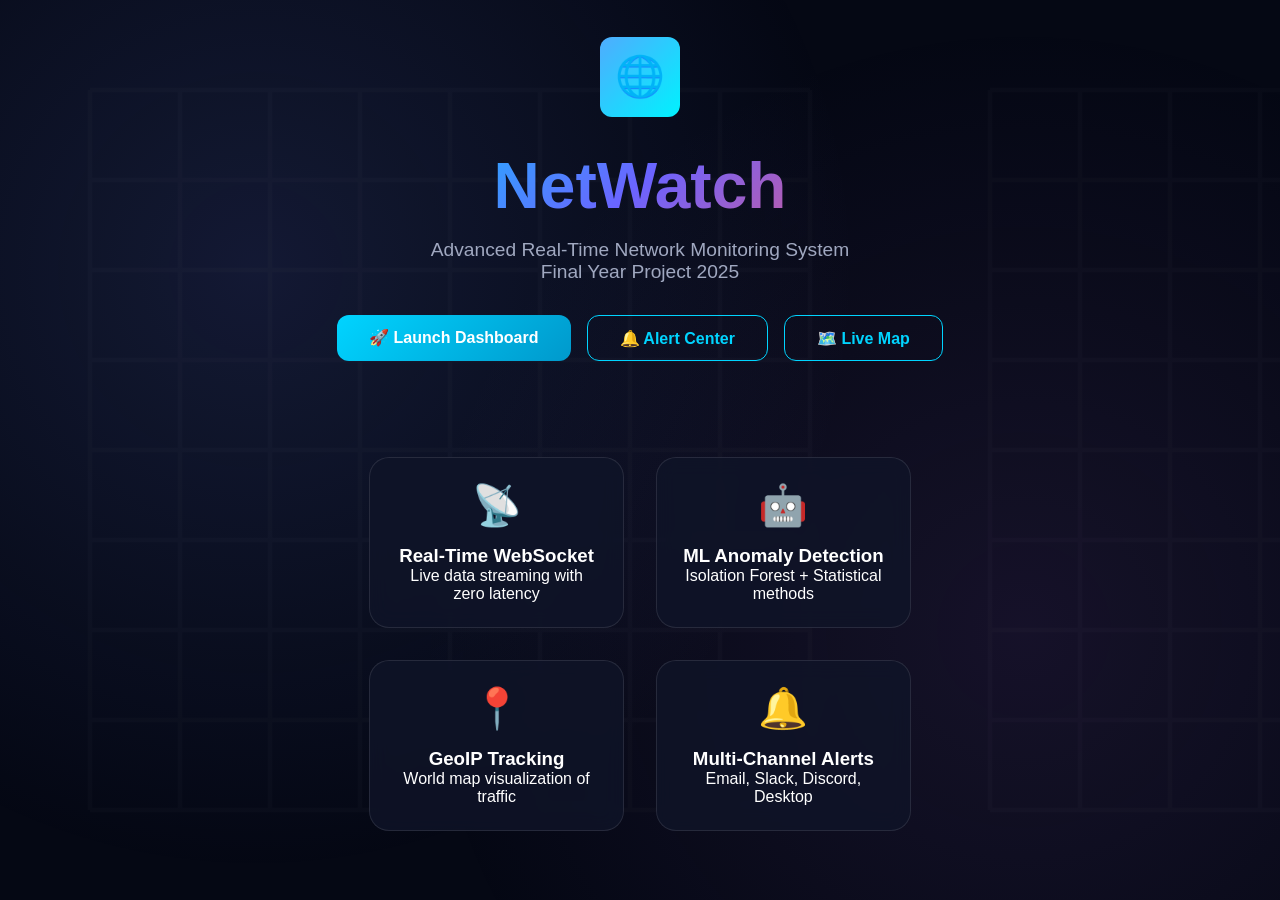
<file: backend/Frontend/index.html>
<!DOCTYPE html>
<html lang="en">
<head>
    <meta charset="UTF-8">
    <meta name="viewport" content="width=device-width, initial-scale=1.0">
    <title>NetWatch | Advanced Network Monitoring</title>
    <link rel="stylesheet" href="style.css">
    <style>
        .hero {
            min-height: 100vh;
            display: flex;
            align-items: center;
            justify-content: center;
            text-align: center;
        }
        .hero-title {
            font-size: 4rem;
            background: linear-gradient(135deg, #00d4ff, #6c63ff, #f5576c);
            -webkit-background-clip: text;
            background-clip: text;
            color: transparent;
            margin-bottom: 1rem;
            animation: fadeInUp 0.8s ease;
        }
        .hero-subtitle {
            font-size: 1.2rem;
            color: var(--text-secondary);
            margin-bottom: 2rem;
        }
        .btn-group {
            display: flex;
            gap: 1rem;
            justify-content: center;
        }
        .btn {
            padding: 0.8rem 2rem;
            border-radius: 12px;
            text-decoration: none;
            font-weight: 600;
            transition: all 0.3s ease;
        }
        .btn-primary {
            background: linear-gradient(135deg, #00d4ff, #0099cc);
            color: white;
        }
        .btn-primary:hover {
            transform: translateY(-3px);
            box-shadow: 0 10px 30px rgba(0, 212, 255, 0.3);
        }
        .btn-outline {
            border: 1px solid var(--primary);
            color: var(--primary);
        }
        .btn-outline:hover {
            background: rgba(0, 212, 255, 0.1);
        }
        .features {
            display: grid;
            grid-template-columns: repeat(auto-fit, minmax(250px, 1fr));
            gap: 2rem;
            margin-top: 4rem;
            padding: 2rem;
        }
        .feature-card {
            background: var(--card-bg);
            backdrop-filter: blur(10px);
            border-radius: 20px;
            padding: 1.5rem;
            text-align: center;
            border: 1px solid var(--glass-border);
        }
        .feature-icon {
            font-size: 2.5rem;
            margin-bottom: 1rem;
        }
    </style>
</head>
<body>
    <div class="hero">
        <div>
            <div class="logo-icon" style="margin: 0 auto 2rem; width: 80px; height: 80px; font-size: 2.5rem;">🌐</div>
            <h1 class="hero-title">NetWatch</h1>
            <p class="hero-subtitle">Advanced Real-Time Network Monitoring System<br>Final Year Project 2025</p>
            <div class="btn-group">
                <a href="dashboard.html" class="btn btn-primary">🚀 Launch Dashboard</a>
                <a href="alerts.html" class="btn btn-outline">🔔 Alert Center</a>
                <a href="map.html" class="btn btn-outline">🗺️ Live Map</a>
            </div>
            
            <div class="features">
                <div class="feature-card">
                    <div class="feature-icon">📡</div>
                    <h3>Real-Time WebSocket</h3>
                    <p>Live data streaming with zero latency</p>
                </div>
                <div class="feature-card">
                    <div class="feature-icon">🤖</div>
                    <h3>ML Anomaly Detection</h3>
                    <p>Isolation Forest + Statistical methods</p>
                </div>
                <div class="feature-card">
                    <div class="feature-icon">📍</div>
                    <h3>GeoIP Tracking</h3>
                    <p>World map visualization of traffic</p>
                </div>
                <div class="feature-card">
                    <div class="feature-icon">🔔</div>
                    <h3>Multi-Channel Alerts</h3>
                    <p>Email, Slack, Discord, Desktop</p>
                </div>
            </div>
        </div>
    </div>
</body>
</html>
</file>
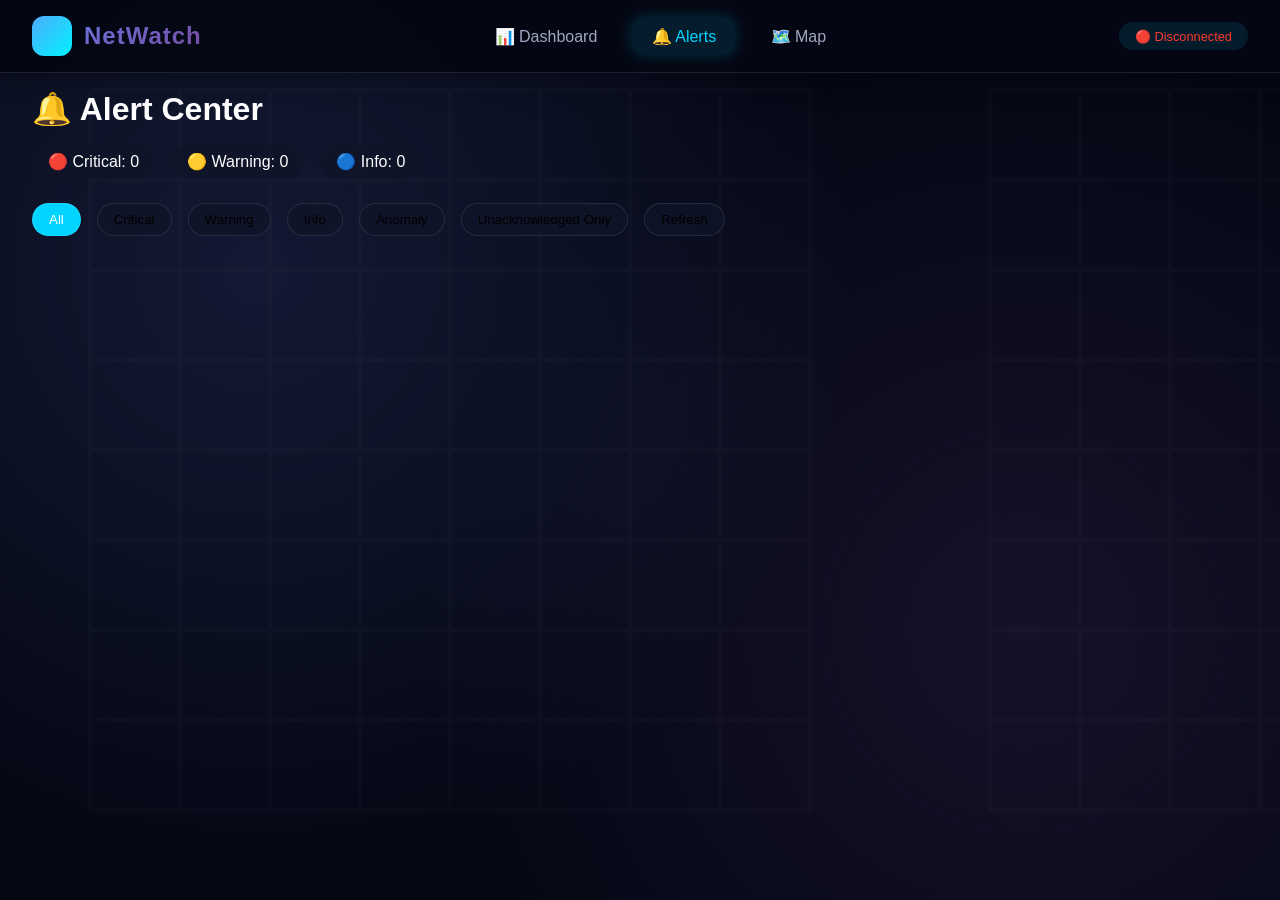
<file: backend/Frontend/alerts.html>
<!DOCTYPE html>
<html lang="en">
<head>
    <meta charset="UTF-8">
    <meta name="viewport" content="width=device-width, initial-scale=1.0">
    <title>NetWatch | Alert Center</title>
    <link rel="stylesheet" href="style.css">
    <style>
        .alert-filters {
            display: flex;
            gap: 1rem;
            margin-bottom: 1.5rem;
            flex-wrap: wrap;
        }
        .filter-btn {
            background: var(--card-bg);
            border: 1px solid var(--glass-border);
            padding: 0.5rem 1rem;
            border-radius: 20px;
            cursor: pointer;
            transition: all 0.3s ease;
        }
        .filter-btn.active, .filter-btn:hover {
            background: var(--primary);
            color: white;
        }
        .ack-btn {
            background: rgba(0, 212, 255, 0.2);
            border: none;
            padding: 0.2rem 0.8rem;
            border-radius: 20px;
            cursor: pointer;
            margin-top: 0.5rem;
            font-size: 0.7rem;
        }
        .alert-stats {
            display: flex;
            gap: 1rem;
            margin-bottom: 1.5rem;
        }
        .stat-badge {
            background: var(--card-bg);
            padding: 0.5rem 1rem;
            border-radius: 20px;
        }
    </style>
</head>
<body>
    <nav class="navbar">
        <div class="logo"><div class="logo-icon">🌐</div>NetWatch</div>
        <div class="nav-links">
            <a href="dashboard.html" class="nav-link">📊 Dashboard</a>
            <a href="alerts.html" class="nav-link active">🔔 Alerts</a>
            <a href="map.html" class="nav-link">🗺️ Map</a>
        </div>
        <div class="ws-indicator" id="ws-indicator">🔄 Connecting...</div>
    </nav>
    
    <div class="main-container">
        <h1 style="margin-bottom: 1rem;">🔔 Alert Center</h1>
        
        <div class="alert-stats">
            <div class="stat-badge">🔴 Critical: <span id="critical-count">0</span></div>
            <div class="stat-badge">🟡 Warning: <span id="warning-count">0</span></div>
            <div class="stat-badge">🔵 Info: <span id="info-count">0</span></div>
        </div>
        
        <div class="alert-filters">
            <button class="filter-btn active" onclick="filterAlerts('all')">All</button>
            <button class="filter-btn" onclick="filterAlerts('critical')">Critical</button>
            <button class="filter-btn" onclick="filterAlerts('warning')">Warning</button>
            <button class="filter-btn" onclick="filterAlerts('info')">Info</button>
            <button class="filter-btn" onclick="filterAlerts('anomaly')">Anomaly</button>
            <button class="filter-btn" onclick="fetchAlerts(true)">Unacknowledged Only</button>
            <button class="filter-btn" onclick="fetchAlerts()">Refresh</button>
        </div>
        
        <div id="alerts-container"></div>
    </div>
    
    <script src="script.js"></script>
    <script>
        let currentFilter = 'all';
        let showUnacknowledged = false;
        
        async function fetchAlerts(unacknowledged = false) {
            showUnacknowledged = unacknowledged;
            let url = `${API_BASE}/api/alerts?limit=100`;
            if (showUnacknowledged) url += '&acknowledged=false';
            
            try {
                const response = await fetch(url);
                const alerts = await response.json();
                displayAlerts(alerts);
            } catch (error) {
                console.error('Error fetching alerts:', error);
            }
        }
        
        function displayAlerts(alerts) {
            let filtered = alerts;
            if (currentFilter !== 'all') {
                filtered = alerts.filter(a => a.severity === currentFilter || a.alert_type === currentFilter);
            }
            
            const counts = {
                critical: alerts.filter(a => a.severity === 'critical' || a.alert_type === 'critical').length,
                warning: alerts.filter(a => a.severity === 'warning' || a.alert_type === 'warning').length,
                info: alerts.filter(a => a.severity === 'info' || a.alert_type === 'info' || a.alert_type === 'anomaly').length
            };
            
            document.getElementById('critical-count').textContent = counts.critical;
            document.getElementById('warning-count').textContent = counts.warning;
            document.getElementById('info-count').textContent = counts.info;
            
            const container = document.getElementById('alerts-container');
            if (filtered.length === 0) {
                container.innerHTML = '<div class="no-alerts">✅ No alerts found</div>';
                return;
            }
            
            container.innerHTML = filtered.map(alert => `
                <div class="alert-item ${alert.severity || alert.alert_type}" data-id="${alert.id}">
                    <div class="alert-title">${alert.title || alert.alert_type.toUpperCase()}</div>
                    <div class="alert-message">${alert.message}</div>
                    <div class="alert-time">📅 ${new Date(alert.timestamp * 1000).toLocaleString()}</div>
                    ${alert.value ? `<div class="alert-value">📊 Value: ${alert.value} ${alert.threshold ? `/ Threshold: ${alert.threshold}` : ''}</div>` : ''}
                    ${!alert.acknowledged ? `<button class="ack-btn" onclick="acknowledgeAlert(${alert.id})">✓ Acknowledge</button>` : '<span class="ack-badge">✓ Acknowledged</span>'}
                </div>
            `).join('');
        }
        
        function filterAlerts(filter) {
            currentFilter = filter;
            document.querySelectorAll('.filter-btn').forEach(btn => btn.classList.remove('active'));
            event.target.classList.add('active');
            fetchAlerts(showUnacknowledged);
        }
        
        async function acknowledgeAlert(id) {
            await fetch(`${API_BASE}/api/alerts/${id}/acknowledge`, { method: 'POST' });
            fetchAlerts(showUnacknowledged);
        }
        
        document.addEventListener('DOMContentLoaded', () => {
            fetchAlerts();
            setInterval(() => fetchAlerts(showUnacknowledged), 10000);
        });
    </script>
</body>
</html>
</file>
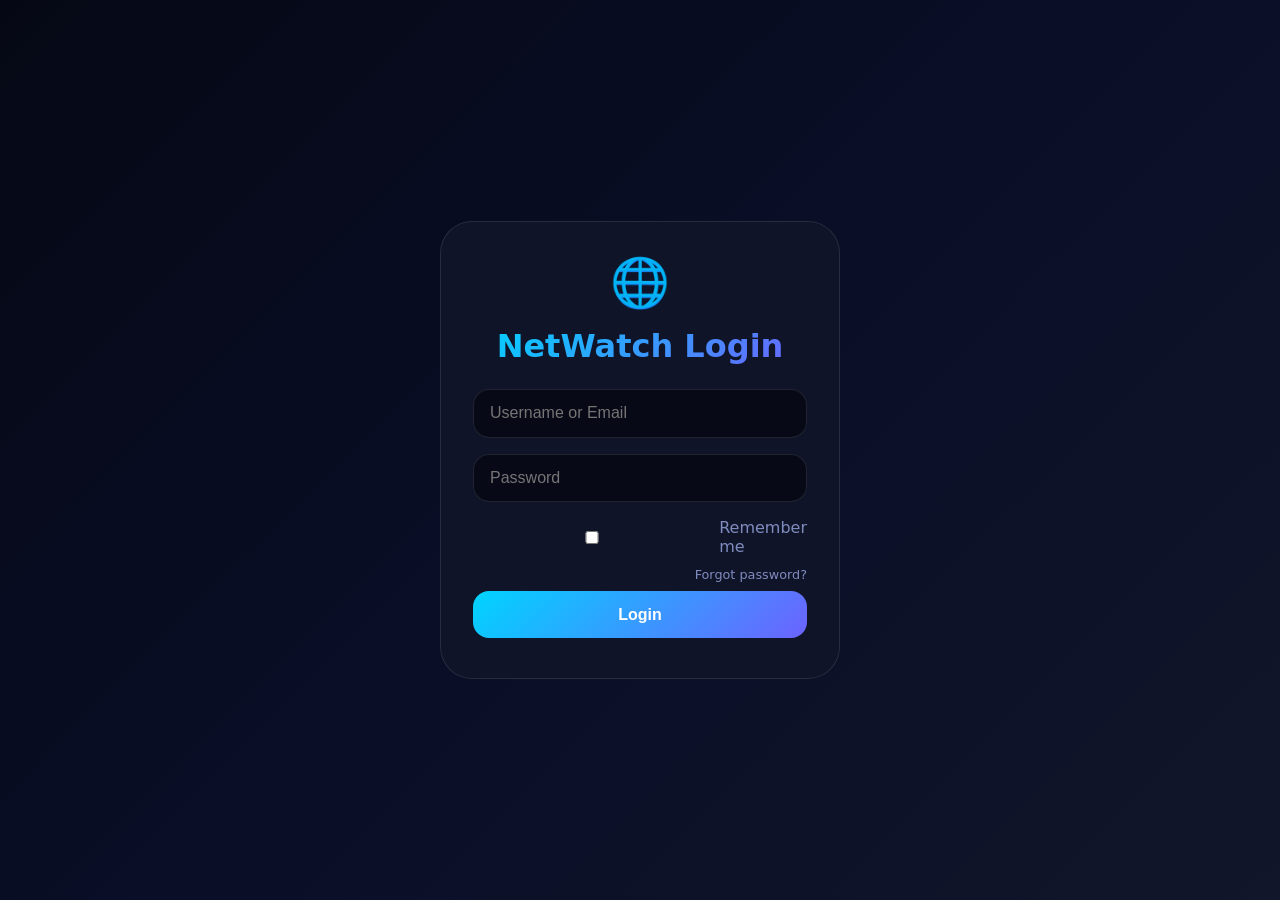
<file: backend/Frontend/login.html>
<!DOCTYPE html>
<html lang="en">
<head>
    <meta charset="UTF-8">
    <meta name="viewport" content="width=device-width, initial-scale=1.0">
    <title>NetWatch | Secure Login</title>
    <style>
        *{margin:0;padding:0;box-sizing:border-box;}
        body{
            background: linear-gradient(135deg, #050814 0%, #0a0e27 50%, #11162a 100%);
            font-family: 'Inter', system-ui, sans-serif;
            min-height: 100vh;
            display: flex;
            align-items: center;
            justify-content: center;
        }
        .login-container{
            background: rgba(17,22,42,0.9);
            backdrop-filter: blur(20px);
            border: 1px solid rgba(255,255,255,0.1);
            border-radius: 32px;
            padding: 2rem;
            width: 100%;
            max-width: 400px;
        }
        .logo{text-align:center;font-size:3rem;margin-bottom:1rem;}
        h1{text-align:center;background:linear-gradient(135deg,#00d4ff,#6c63ff);-webkit-background-clip:text;background-clip:text;color:transparent;margin-bottom:1.5rem;}
        .input-group{margin-bottom:1rem;}
        input{
            width:100%;padding:0.9rem 1rem;
            background:rgba(5,8,20,0.8);border:1px solid rgba(255,255,255,0.1);
            border-radius:16px;color:white;font-size:1rem;
        }
        input:focus{outline:none;border-color:#00d4ff;}
        button{
            width:100%;padding:0.9rem;
            background:linear-gradient(135deg,#00d4ff,#6c63ff);
            border:none;border-radius:16px;color:white;font-size:1rem;
            font-weight:600;cursor:pointer;margin-top:0.5rem;
        }
        button:hover{transform:translateY(-2px);}
        .checkbox-group{display:flex;align-items:center;gap:0.5rem;margin-top:1rem;}
        .forgot-password{text-align:right;margin-top:0.5rem;}
        .forgot-password a{color:#7f8cbf;font-size:0.8rem;cursor:pointer;}
        .switch{text-align:center;margin-top:1rem;color:#7f8cbf;}
        .switch a{color:#00d4ff;cursor:pointer;}
        .error{color:#ef4444;font-size:0.8rem;margin-top:0.5rem;text-align:center;}
        .success{color:#2ecc87;font-size:0.8rem;margin-top:0.5rem;text-align:center;}
        hr{border-color:rgba(255,255,255,0.1);margin:1rem 0;}
    </style>
</head>
<body>
    <div class="login-container">
        <div class="logo">🌐</div>
        <h1>NetWatch Login</h1>
        
        <div class="input-group">
            <input type="text" id="username" placeholder="Username or Email">
        </div>
        <div class="input-group">
            <input type="password" id="password" placeholder="Password">
        </div>
        
        <div class="checkbox-group">
            <input type="checkbox" id="remember-me">
            <label style="color:#7f8cbf;">Remember me</label>
        </div>
        
        <div class="forgot-password">
            <a onclick="alert('Contact admin to reset password')">Forgot password?</a>
        </div>
        
        <button onclick="login()">Login</button>
        
        <div id="message" class="error"></div>
    </div>

    <script>
        const API_BASE = 'http://127.0.0.1:8000';

        async function login() {
            const username = document.getElementById('username').value;
            const password = document.getElementById('password').value;
            const rememberMe = document.getElementById('remember-me').checked;
            const messageDiv = document.getElementById('message');
            
            if (!username || !password) {
                messageDiv.innerHTML = 'Please enter username and password';
                return;
            }
            
            try {
                const response = await fetch(`${API_BASE}/api/auth/login`, {
                    method: 'POST',
                    headers: {
                        'Content-Type': 'application/json'
                    },
                    body: JSON.stringify({
                        username_or_email: username,
                        password: password,
                        remember_me: rememberMe
                    })
                });
                
                const data = await response.json();
                
                if (data.success) {
                    localStorage.setItem('access_token', data.access_token);
                    localStorage.setItem('refresh_token', data.refresh_token);
                    localStorage.setItem('user', JSON.stringify(data.user));
                    messageDiv.className = 'success';
                    messageDiv.innerHTML = 'Login successful! Redirecting...';
                    setTimeout(() => {
                        window.location.href = '/Frontend/dashboard.html';
                    }, 1000);
                } else {
                    messageDiv.className = 'error';
                    messageDiv.innerHTML = data.error || data.message || 'Login failed';
                }
            } catch(error) {
                messageDiv.className = 'error';
                messageDiv.innerHTML = 'Server error. Make sure backend is running.';
                console.error('Login error:', error);
            }
        }
    </script>
</body>
</html>
</file>
<file: backend/Frontend/style.css>
/* ============================================
   NETWATCH - ADVANCED PROFESSIONAL CSS
   Dark Theme | Glassmorphism | Animations
   ============================================ */

:root {
    --primary: #00d4ff;
    --primary-dark: #0099cc;
    --secondary: #6c63ff;
    --success: #00e676;
    --warning: #ff9800;
    --danger: #ff3b30;
    --info: #2196f3;
    --dark: #0a0e27;
    --darker: #050814;
    --card-bg: rgba(16, 20, 40, 0.8);
    --glass-border: rgba(255, 255, 255, 0.1);
    --text-primary: #ffffff;
    --text-secondary: #a0a8c0;
    --gradient-1: linear-gradient(135deg, #667eea 0%, #764ba2 100%);
    --gradient-2: linear-gradient(135deg, #f093fb 0%, #f5576c 100%);
    --gradient-3: linear-gradient(135deg, #4facfe 0%, #00f2fe 100%);
    --glow: 0 0 20px rgba(0, 212, 255, 0.3);
}

* {
    margin: 0;
    padding: 0;
    box-sizing: border-box;
}

body {
    font-family: 'Poppins', 'Segoe UI', 'Inter', sans-serif;
    background: var(--darker);
    color: var(--text-primary);
    overflow-x: hidden;
    position: relative;
}

/* Animated Background */
body::before {
    content: '';
    position: fixed;
    top: 0;
    left: 0;
    width: 100%;
    height: 100%;
    background: radial-gradient(circle at 20% 30%, rgba(102, 126, 234, 0.15) 0%, transparent 50%),
                radial-gradient(circle at 80% 70%, rgba(118, 75, 162, 0.15) 0%, transparent 50%);
    z-index: -2;
}

body::after {
    content: '';
    position: fixed;
    top: 0;
    left: 0;
    width: 100%;
    height: 100%;
    background: url('data:image/svg+xml,<svg xmlns="http://www.w3.org/2000/svg" viewBox="0 0 100 100" opacity="0.05"><path fill="none" stroke="white" stroke-width="0.5" d="M10,10 L90,10 M10,20 L90,20 M10,30 L90,30 M10,40 L90,40 M10,50 L90,50 M10,60 L90,60 M10,70 L90,70 M10,80 L90,80 M10,90 L90,90 M10,10 L10,90 M20,10 L20,90 M30,10 L30,90 M40,10 L40,90 M50,10 L50,90 M60,10 L60,90 M70,10 L70,90 M80,10 L80,90 M90,10 L90,90"/></svg>') repeat;
    z-index: -1;
    opacity: 0.3;
}

/* Scrollbar */
::-webkit-scrollbar {
    width: 8px;
    height: 8px;
}
::-webkit-scrollbar-track {
    background: var(--dark);
    border-radius: 10px;
}
::-webkit-scrollbar-thumb {
    background: var(--primary);
    border-radius: 10px;
}
::-webkit-scrollbar-thumb:hover {
    background: var(--primary-dark);
}

/* Navigation Bar */
.navbar {
    position: fixed;
    top: 0;
    left: 0;
    right: 0;
    background: rgba(5, 8, 20, 0.95);
    backdrop-filter: blur(20px);
    border-bottom: 1px solid var(--glass-border);
    padding: 1rem 2rem;
    z-index: 1000;
    display: flex;
    justify-content: space-between;
    align-items: center;
    box-shadow: 0 4px 30px rgba(0, 0, 0, 0.3);
}

.logo {
    display: flex;
    align-items: center;
    gap: 12px;
    font-size: 1.5rem;
    font-weight: 700;
    background: var(--gradient-1);
    -webkit-background-clip: text;
    background-clip: text;
    color: transparent;
    letter-spacing: 1px;
}

.logo-icon {
    width: 40px;
    height: 40px;
    background: var(--gradient-3);
    border-radius: 12px;
    display: flex;
    align-items: center;
    justify-content: center;
    font-size: 1.5rem;
    animation: pulse 2s infinite;
}

@keyframes pulse {
    0%, 100% { box-shadow: 0 0 0 0 rgba(0, 212, 255, 0.4); }
    50% { box-shadow: 0 0 0 15px rgba(0, 212, 255, 0); }
}

.nav-links {
    display: flex;
    gap: 1rem;
}

.nav-link {
    color: var(--text-secondary);
    text-decoration: none;
    padding: 0.6rem 1.2rem;
    border-radius: 12px;
    transition: all 0.3s ease;
    font-weight: 500;
    position: relative;
}

.nav-link:hover, .nav-link.active {
    background: rgba(0, 212, 255, 0.1);
    color: var(--primary);
    box-shadow: 0 0 15px rgba(0, 212, 255, 0.2);
}

/* Main Container */
.main-container {
    padding-top: 80px;
    padding: 90px 2rem 2rem;
    max-width: 1400px;
    margin: 0 auto;
}

/* Stats Grid */
.stats-grid {
    display: grid;
    grid-template-columns: repeat(auto-fit, minmax(280px, 1fr));
    gap: 1.5rem;
    margin-bottom: 2rem;
}

.stat-card {
    background: var(--card-bg);
    backdrop-filter: blur(10px);
    border-radius: 24px;
    border: 1px solid var(--glass-border);
    padding: 1.5rem;
    transition: all 0.3s ease;
    position: relative;
    overflow: hidden;
}

.stat-card::before {
    content: '';
    position: absolute;
    top: 0;
    left: -100%;
    width: 100%;
    height: 100%;
    background: linear-gradient(90deg, transparent, rgba(255,255,255,0.05), transparent);
    transition: left 0.5s ease;
}

.stat-card:hover::before {
    left: 100%;
}

.stat-card:hover {
    transform: translateY(-5px);
    border-color: var(--primary);
    box-shadow: var(--glow);
}

.stat-title {
    font-size: 0.85rem;
    text-transform: uppercase;
    letter-spacing: 2px;
    color: var(--text-secondary);
    margin-bottom: 0.5rem;
}

.stat-value {
    font-size: 2.5rem;
    font-weight: 700;
    background: var(--gradient-1);
    -webkit-background-clip: text;
    background-clip: text;
    color: transparent;
}

.stat-unit {
    font-size: 0.9rem;
    color: var(--text-secondary);
}

.stat-trend {
    margin-top: 0.5rem;
    font-size: 0.8rem;
}
.stat-trend.up { color: var(--success); }
.stat-trend.down { color: var(--danger); }

/* Chart Container */
.chart-container {
    background: var(--card-bg);
    backdrop-filter: blur(10px);
    border-radius: 24px;
    border: 1px solid var(--glass-border);
    padding: 1.5rem;
    margin-bottom: 1.5rem;
}

.chart-title {
    font-size: 1.1rem;
    font-weight: 600;
    margin-bottom: 1rem;
    display: flex;
    align-items: center;
    gap: 8px;
}

/* Table Styles */
.table-container {
    background: var(--card-bg);
    backdrop-filter: blur(10px);
    border-radius: 24px;
    border: 1px solid var(--glass-border);
    overflow: hidden;
    margin-bottom: 1.5rem;
}

.data-table {
    width: 100%;
    border-collapse: collapse;
}

.data-table th {
    text-align: left;
    padding: 1rem;
    background: rgba(0, 212, 255, 0.1);
    color: var(--primary);
    font-weight: 600;
    font-size: 0.85rem;
    text-transform: uppercase;
    letter-spacing: 1px;
}

.data-table td {
    padding: 0.8rem 1rem;
    border-bottom: 1px solid var(--glass-border);
    color: var(--text-secondary);
}

.data-table tr:hover {
    background: rgba(0, 212, 255, 0.05);
}

/* Alert Items */
.alert-item {
    background: var(--card-bg);
    border-left: 4px solid;
    border-radius: 12px;
    padding: 1rem;
    margin-bottom: 0.8rem;
    transition: all 0.3s ease;
}

.alert-item.critical { border-left-color: var(--danger); }
.alert-item.warning { border-left-color: var(--warning); }
.alert-item.info { border-left-color: var(--info); }

.alert-title {
    font-weight: 600;
    margin-bottom: 0.3rem;
}

.alert-message {
    font-size: 0.85rem;
    color: var(--text-secondary);
}

.alert-time {
    font-size: 0.7rem;
    color: var(--text-secondary);
    margin-top: 0.5rem;
}

/* WebSocket Indicator */
.ws-indicator {
    display: flex;
    align-items: center;
    gap: 8px;
    background: rgba(0, 212, 255, 0.1);
    padding: 0.4rem 1rem;
    border-radius: 20px;
    font-size: 0.8rem;
}

.ws-dot {
    width: 10px;
    height: 10px;
    border-radius: 50%;
    background: var(--success);
    animation: blink 1s infinite;
}

@keyframes blink {
    0%, 100% { opacity: 1; }
    50% { opacity: 0.3; }
}

/* Map Container */
.map-container {
    height: 500px;
    border-radius: 24px;
    overflow: hidden;
    border: 1px solid var(--glass-border);
}

/* Loading Spinner */
.loading {
    display: flex;
    justify-content: center;
    align-items: center;
    height: 200px;
}

.spinner {
    width: 50px;
    height: 50px;
    border: 3px solid var(--glass-border);
    border-top-color: var(--primary);
    border-radius: 50%;
    animation: spin 1s linear infinite;
}

@keyframes spin {
    to { transform: rotate(360deg); }
}

/* Responsive */
@media (max-width: 768px) {
    .stats-grid {
        grid-template-columns: 1fr;
    }
    .navbar {
        flex-direction: column;
        gap: 1rem;
    }
    .main-container {
        padding: 120px 1rem 1rem;
    }
}

/* Animations */
@keyframes fadeInUp {
    from {
        opacity: 0;
        transform: translateY(30px);
    }
    to {
        opacity: 1;
        transform: translateY(0);
    }
}

.stat-card, .chart-container, .table-container {
    animation: fadeInUp 0.5s ease forwards;
}
</file>
